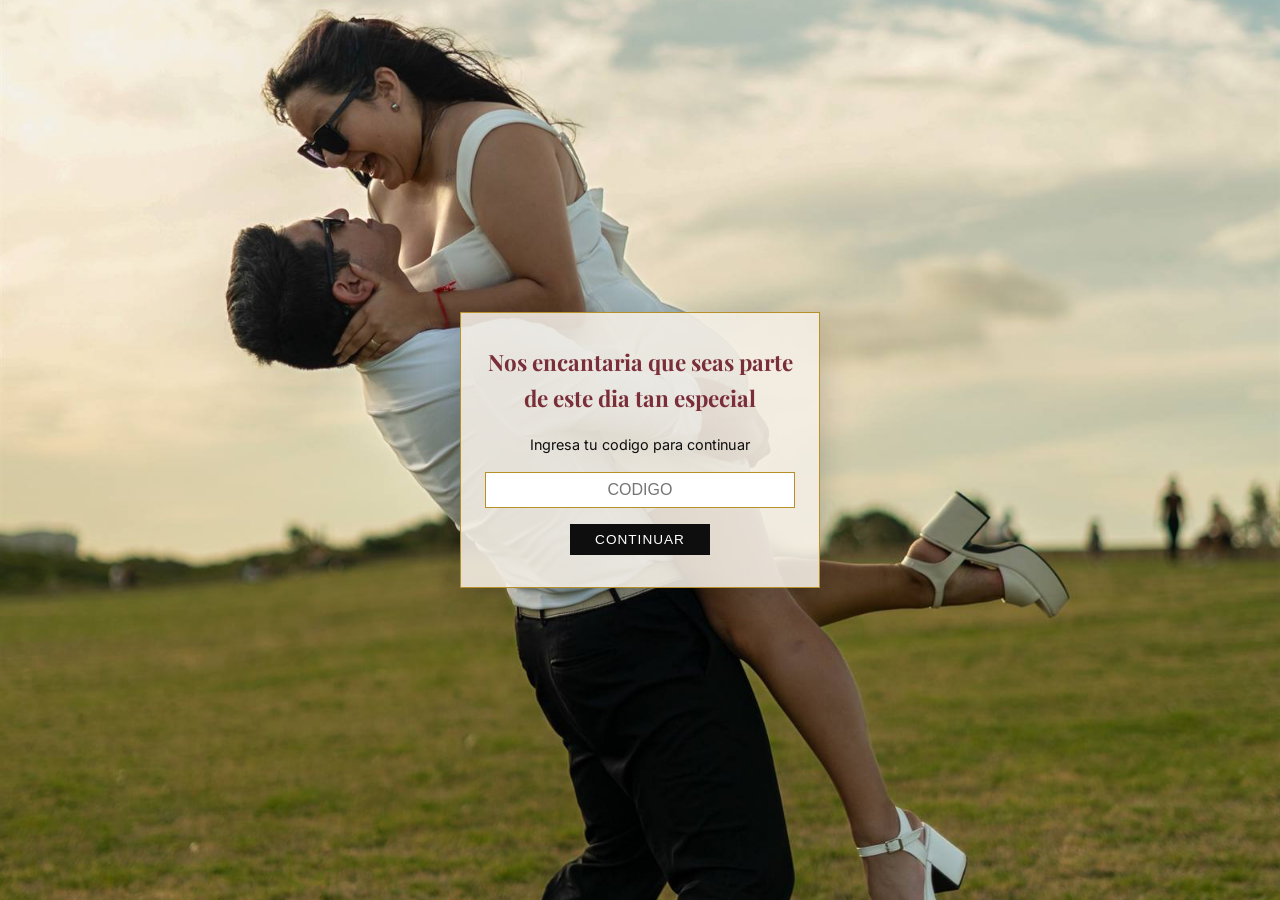
<file: index.html>
<!DOCTYPE html>
<html lang="es">
<head>
  <meta charset="UTF-8" />
  <title>Bienvenida - Nuestra Boda</title>
  <meta name="viewport" content="width=device-width, initial-scale=1.0" />

  <link href="https://fonts.googleapis.com/css2?family=Playfair+Display:wght@400;600&family=Inter:wght@300;400;500&display=swap" rel="stylesheet">
  <link rel="stylesheet" href="style.css" />
</head>
<body class="login-body" style="background-image: url('media/fondo_codigo.jpeg');">

  <div class="login-card">
    <div id="step-input">
      <h2>Nos encantaria que seas parte de este dia tan especial</h2>
      <p>Ingresa tu codigo para continuar</p>

      <input type="text" id="guestCode" class="login-input" placeholder="CODIGO" />
      <button type="button" onclick="verificarCodigo()" class="login-btn">Continuar</button>

      <p id="errorMsg" style="color: #7a2e3a; margin-top: 10px; display: none;">
        Codigo incorrecto, intenta nuevamente.
      </p>
    </div>

    <div id="step-welcome" style="display: none;">
      <h2 id="welcomeTitle" style="font-size: 2rem; line-height: 1.2;"></h2>

      <h3 style="color: var(--bordo); margin: 1rem 0;">
        Esperamos que puedan compartir esta fiesta junto a nosotros
      </h3>

      <p style="font-size: 0.9rem; text-transform: uppercase; letter-spacing: 1px;">
        N&deg; de invitados: <strong id="guestCount" style="font-size: 1.2rem;"></strong>
      </p>

      <p class="leyenda-confirmacion">
        60 d&iacute;as antes del evento te enviaremos un link para confirmar tu lugar
      </p>

      <br>
      <a href="invitacion.html" class="login-btn login-btn-open">Abrir invitaci&oacute;n</a>
      <p class="tap-hint-text">Toc&aacute; para abrir</p>
    </div>
  </div>

  <script src="guest-data.js"></script>
  <script src="bienvenida.js"></script>
</body>
</html>
</file>
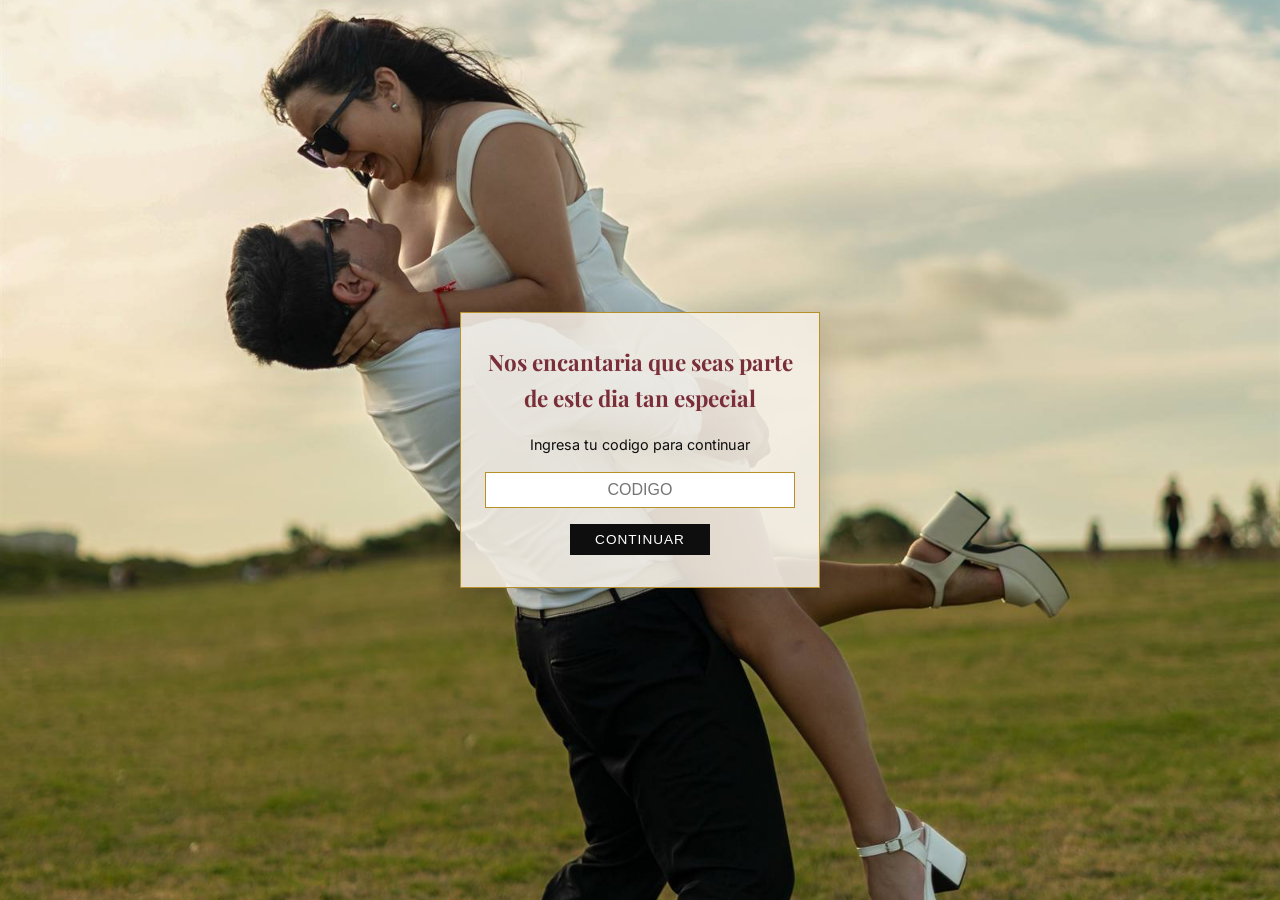
<file: bienvenida.html>
<!DOCTYPE html>
<html lang="es">
<head>
  <meta charset="UTF-8" />
  <title>Bienvenida - Nuestra Boda</title>
  <meta name="viewport" content="width=device-width, initial-scale=1.0" />

  <link href="https://fonts.googleapis.com/css2?family=Playfair+Display:wght@400;600&family=Inter:wght@300;400;500&display=swap" rel="stylesheet">
  <link rel="stylesheet" href="style.css" />
</head>
<body class="login-body" style="background-image: url('media/fondo_codigo.jpeg');">

  <div class="login-card">
    <div id="step-input">
      <h2>Nos encantaria que seas parte de este dia tan especial</h2>
      <p>Ingresa tu codigo para continuar</p>

      <input type="text" id="guestCode" class="login-input" placeholder="CODIGO" />
      <button type="button" onclick="verificarCodigo()" class="login-btn">Continuar</button>

      <p id="errorMsg" style="color: #7a2e3a; margin-top: 10px; display: none;">
        Codigo incorrecto, intenta nuevamente.
      </p>
    </div>

    <div id="step-welcome" style="display: none;">
      <h2 id="welcomeTitle" style="font-size: 2rem; line-height: 1.2;"></h2>

      <h3 style="color: var(--bordo); margin: 1rem 0;">
        Esperamos que puedan compartir esta fiesta junto a nosotros
      </h3>

      <p style="font-size: 0.9rem; text-transform: uppercase; letter-spacing: 1px;">
        N&deg; de invitados: <strong id="guestCount" style="font-size: 1.2rem;"></strong>
      </p>

      <br>
      <a href="invitacion.html" class="login-btn">ABRIR INVITACION</a>
    </div>
  </div>

  <script src="guest-data.js"></script>
  <script src="bienvenida.js"></script>
</body>
</html>
</file>
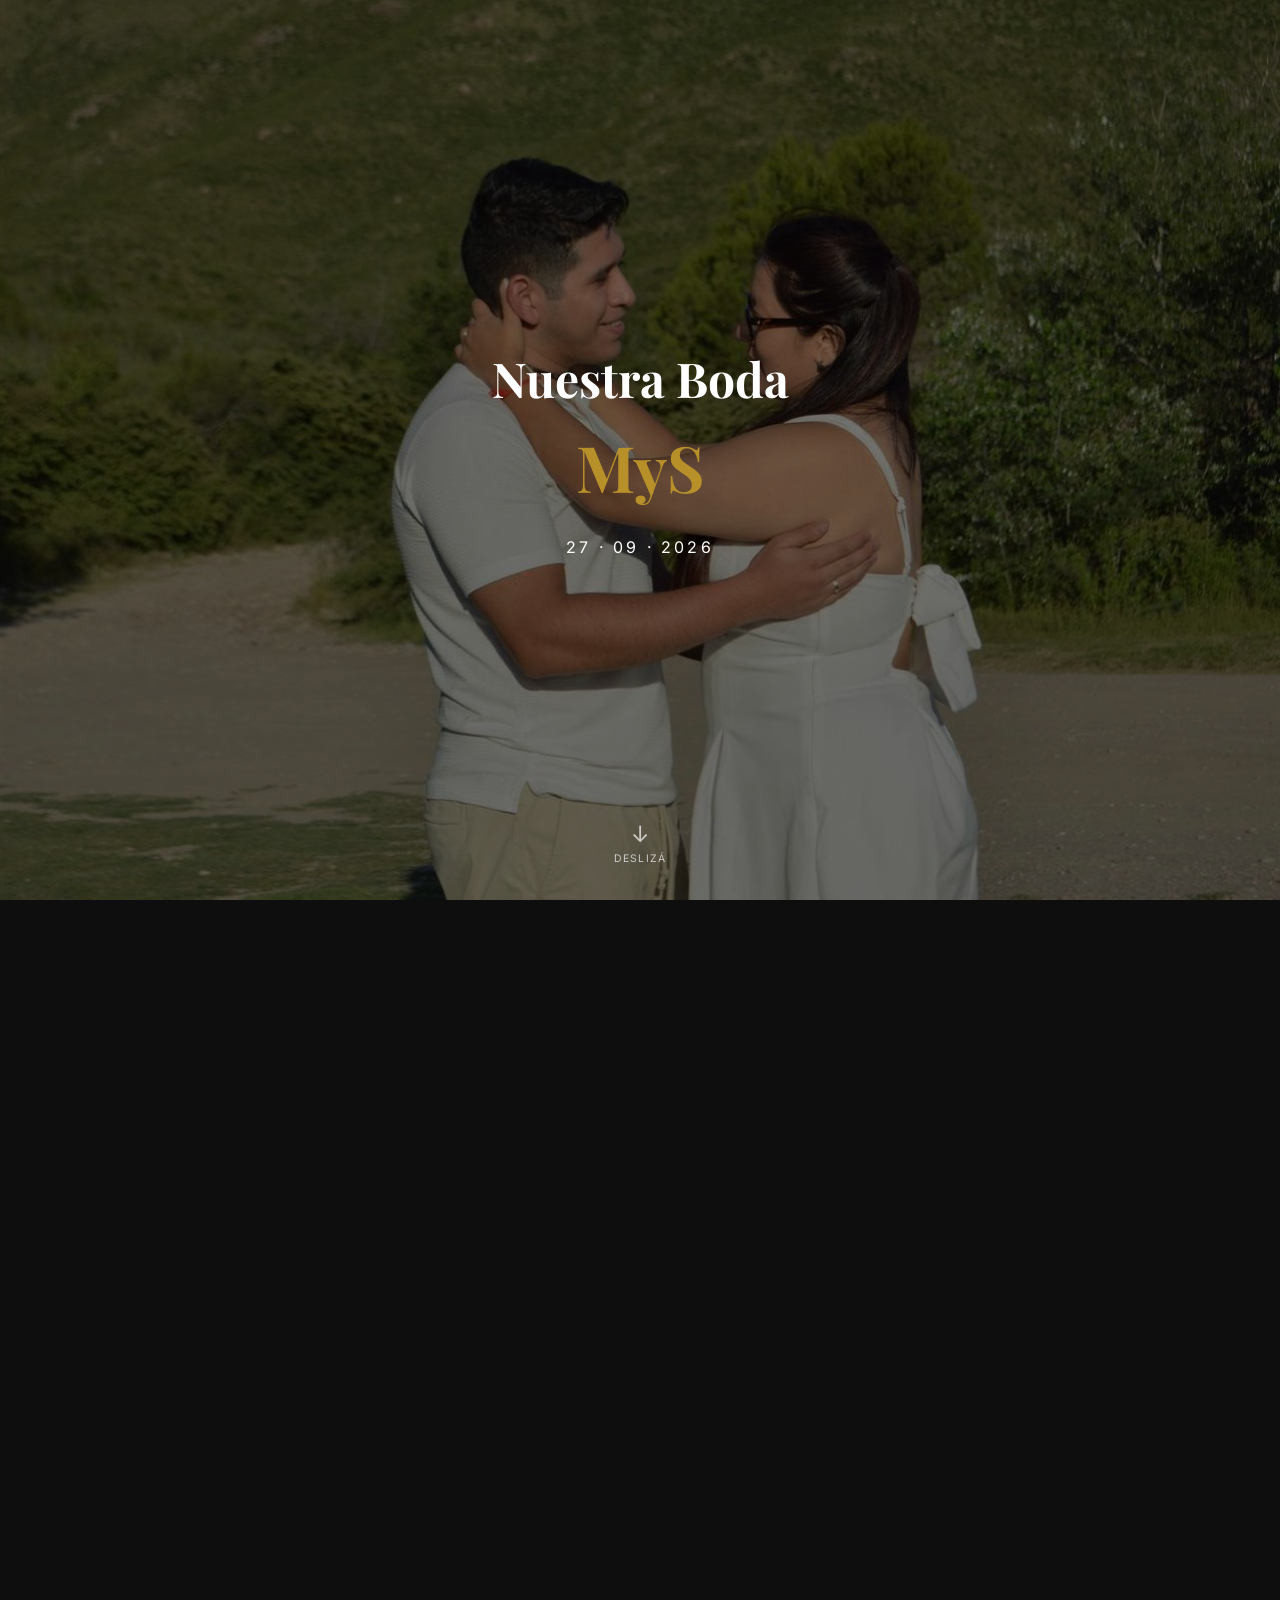
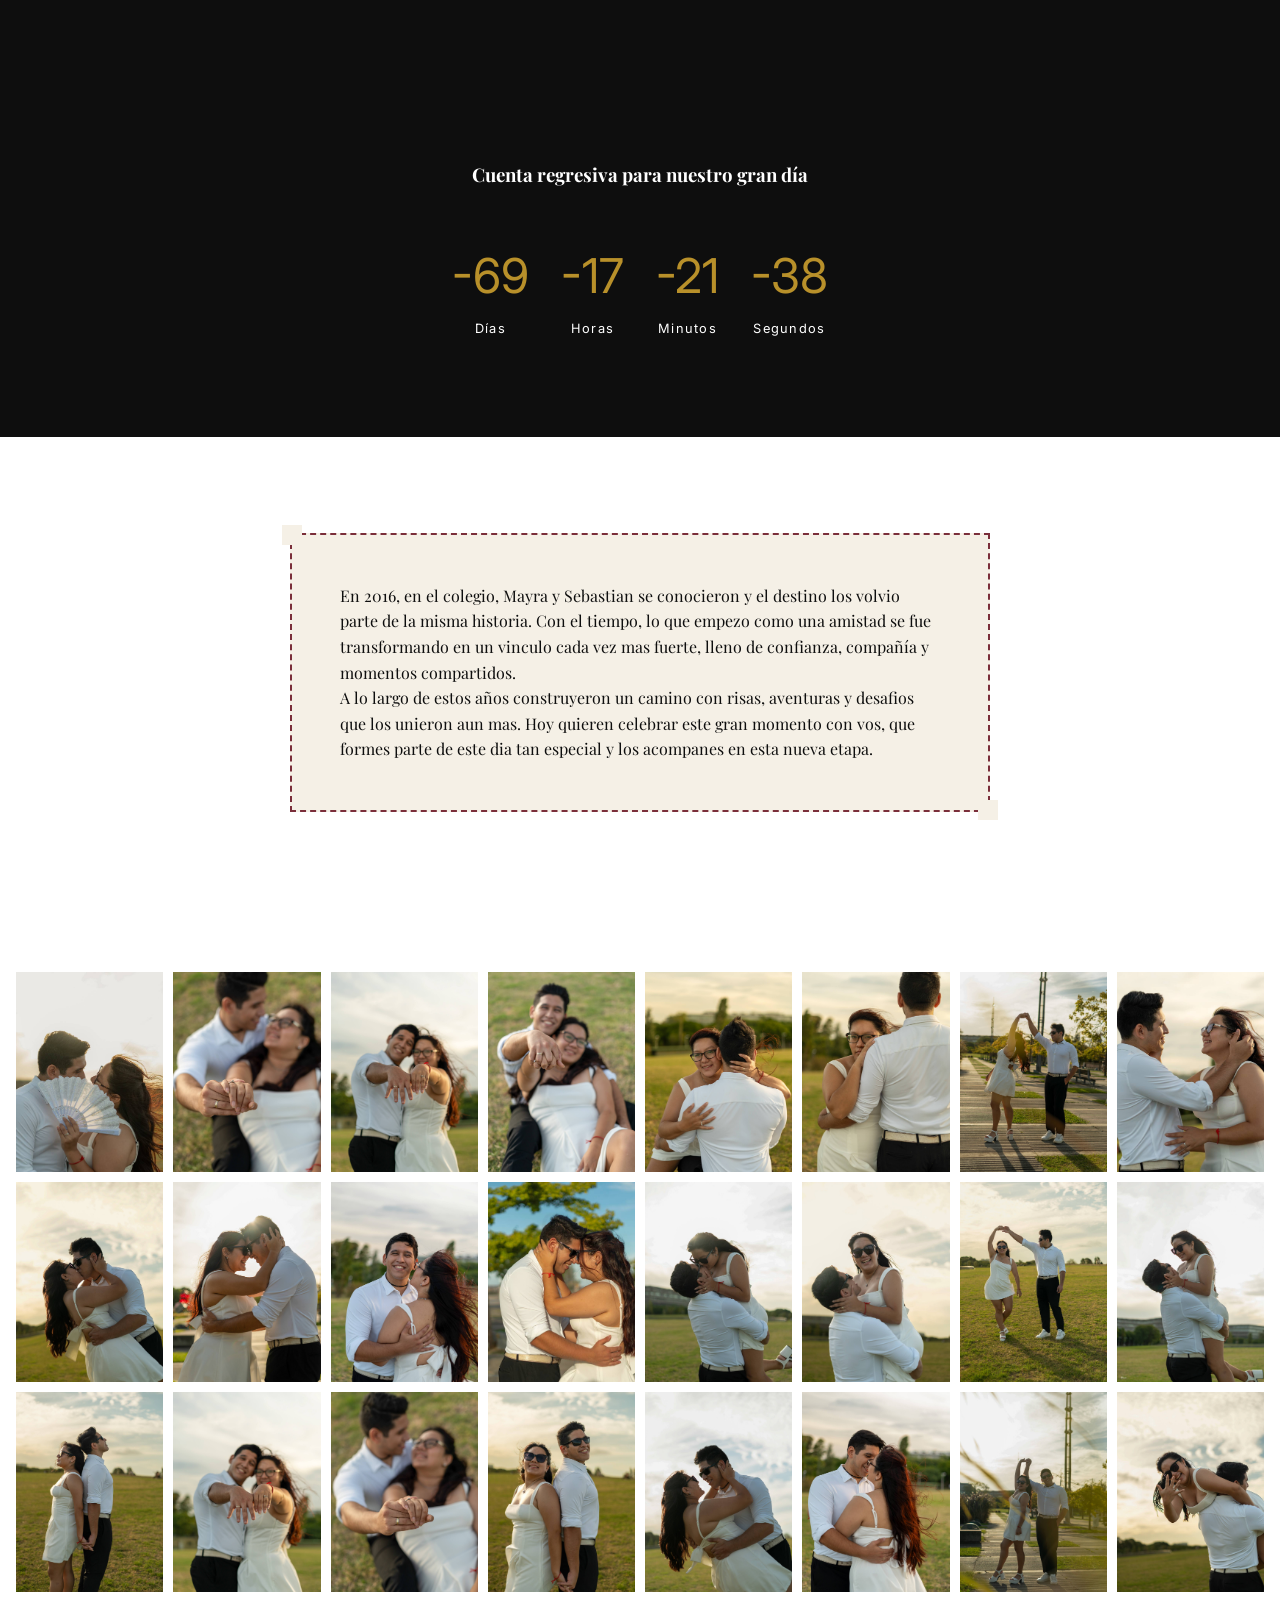
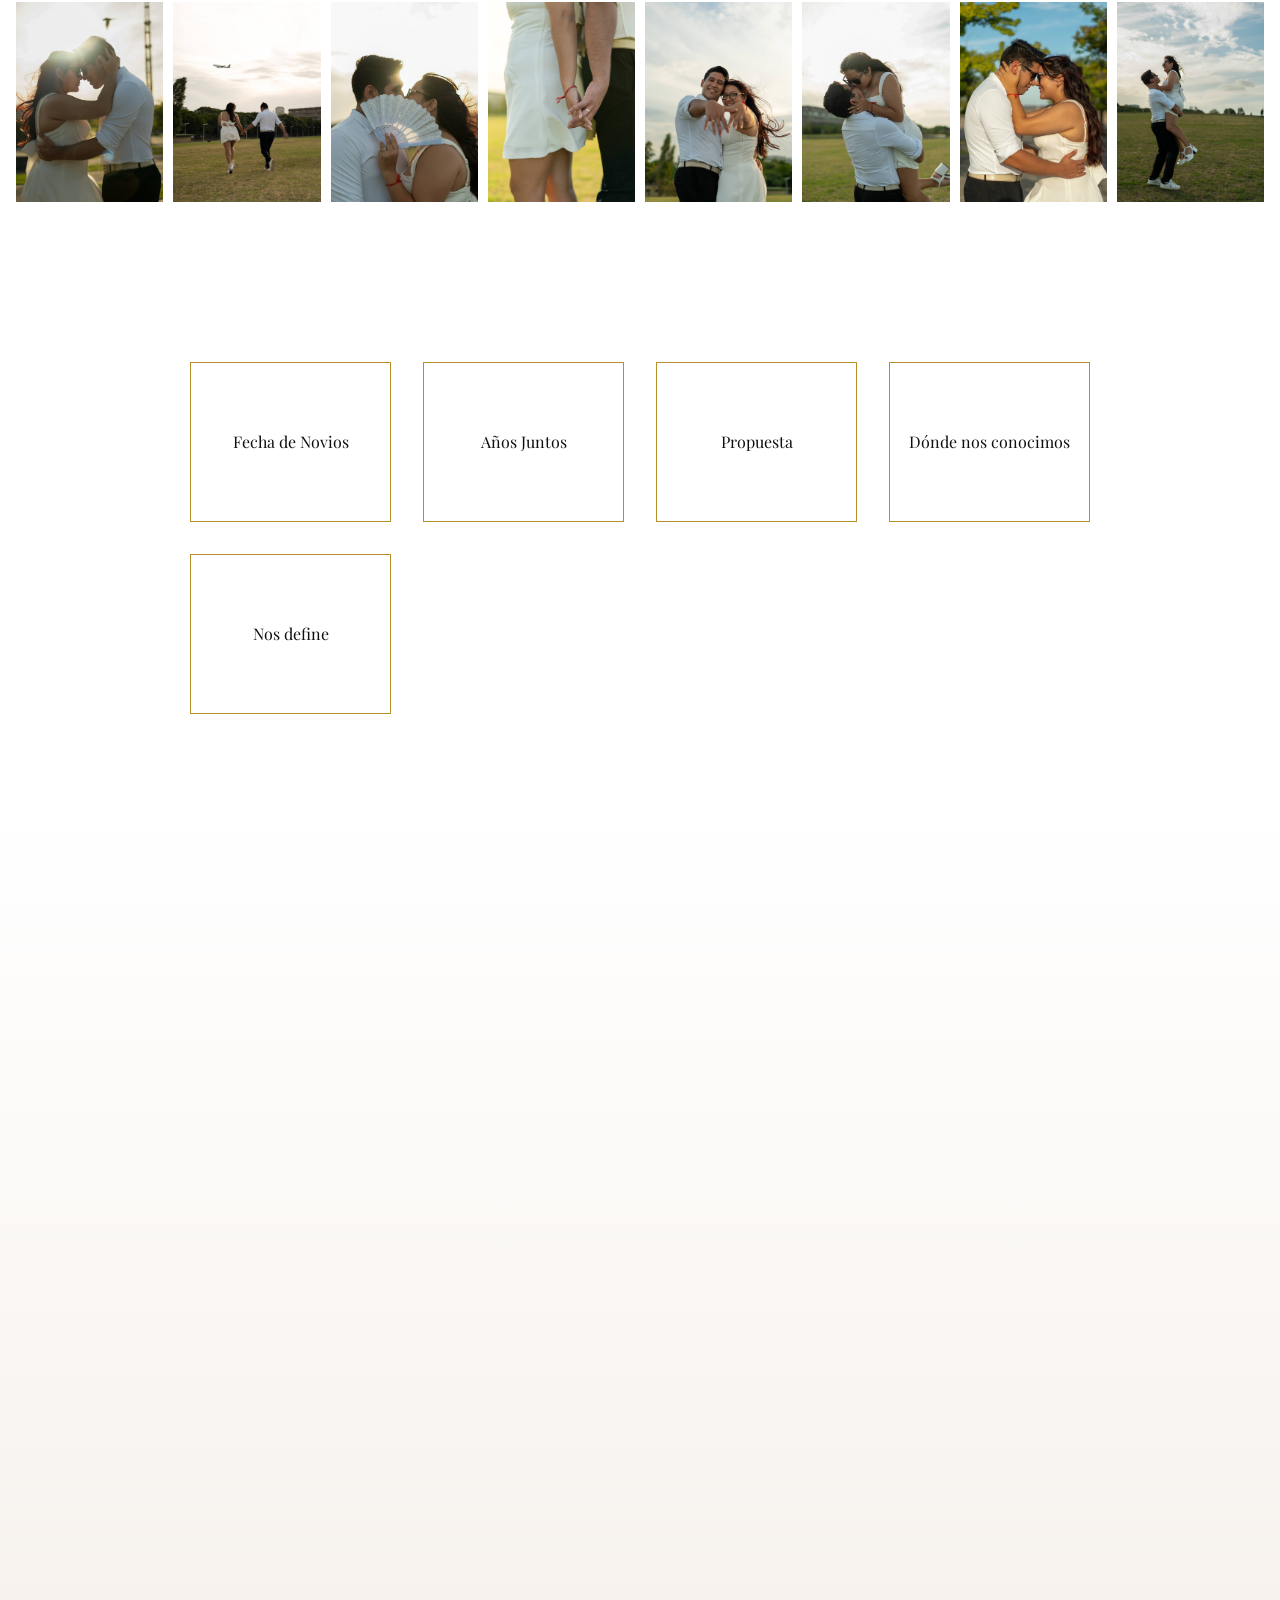
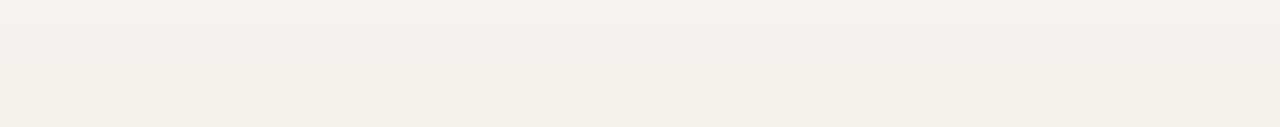
<file: invitacion.html>
<!DOCTYPE html>
<html lang="es">
<head>
  <meta charset="UTF-8" />
  <title>Nuestra Boda - MyS</title>
  <meta name="viewport" content="width=device-width, initial-scale=1.0" />

  <!-- Google Fonts -->
  <link href="https://fonts.googleapis.com/css2?family=Playfair+Display:wght@400;600&family=Inter:wght@300;400;500&display=swap" rel="stylesheet">

  <link rel="stylesheet" href="style.css" />
  <style>
    .gallery-grid {
      display: grid;
      grid-template-columns: repeat(auto-fill, minmax(140px, 1fr));
      gap: 10px;
    }

    .gallery-grid img {
      width: 100%;
      height: 200px;
      object-fit: cover;
      filter: none !important;
    }
  </style>
</head>
<body>

  <!-- HERO -->
  <section class="hero" style="background-image: url('media/foto_portada.jpg'); background-size: cover; background-position: center;">
    <div class="hero-overlay"></div>
    <div class="hero-content">
      <h1>Nuestra Boda</h1>
      <h2>MyS</h2>
      <p class="hero-date">27 &middot; 09 &middot; 2026</p>
    </div>
    <div class="scroll-hint">
      <span class="scroll-hint-arrow">↓</span>
      <small>Desliz&aacute;</small>
    </div>
  </section>
  
  <!-- VIDEO -->
  <section class="video-section">
    <div class="video-container">
      <iframe
        src="https://www.youtube.com/embed/9BXMapsk2Vg"
        title="Video boda Mayra y Sebastian"
        frameborder="0"
        allow="accelerometer; clipboard-write; encrypted-media; gyroscope; picture-in-picture; web-share"
        allowfullscreen>
      </iframe>
    </div>
  </section>

  <!-- CONTADOR -->
  <section class="countdown">
    <h3>Cuenta regresiva para nuestro gran d&iacute;a</h3>
    <div class="timer">
      <div><span id="days">0</span><small>D&iacute;as</small></div>
      <div><span id="hours">0</span><small>Horas</small></div>
      <div><span id="minutes">0</span><small>Minutos</small></div>
      <div><span id="seconds">0</span><small>Segundos</small></div>
    </div>
  </section>


  <!-- HISTORIA -->
  <section class="story">
    <div class="story-container reveal">
      <div class="story-card">
        <p>
          En 2016, en el colegio, Mayra y Sebastian se conocieron y el destino
          los volvio parte de la misma historia. Con el tiempo, lo que empezo
          como una amistad se fue transformando en un vinculo cada vez mas
          fuerte, lleno de confianza, compa&ntilde;&iacute;a y momentos compartidos.
        </p>
        <p>
          A lo largo de estos a&ntilde;os construyeron un camino con risas, aventuras
          y desafios que los unieron aun mas. Hoy quieren celebrar este gran
          momento con vos, que formes parte de este dia tan especial y los
          acompanes en esta nueva etapa.
        </p>
      </div>
    </div>
  </section>

  

  <!-- GALERIA -->
  <section class="gallery">
    <div class="gallery-grid">
      <img src="media/1.jpeg" class="photo reveal" alt="Foto 1" loading="lazy">
      <img src="media/2.jpeg" class="photo reveal" alt="Foto 2" loading="lazy">
      <img src="media/3.jpeg" class="photo reveal" alt="Foto 3" loading="lazy">
      <img src="media/4.jpeg" class="photo reveal" alt="Foto 4" loading="lazy">
      <img src="media/5.jpeg" class="photo reveal" alt="Foto 5" loading="lazy">
      <img src="media/6.jpeg" class="photo reveal" alt="Foto 6" loading="lazy">
      <img src="media/7.jpeg" class="photo reveal" alt="Foto 7" loading="lazy">
      <img src="media/8.jpeg" class="photo reveal" alt="Foto 8" loading="lazy">
      <img src="media/9.jpeg" class="photo reveal" alt="Foto 9" loading="lazy">
      <img src="media/10.jpeg" class="photo reveal" alt="Foto 10" loading="lazy">
      <img src="media/11.jpeg" class="photo reveal" alt="Foto 11" loading="lazy">
      <img src="media/12.jpeg" class="photo reveal" alt="Foto 12" loading="lazy">
      <img src="media/13.jpeg" class="photo reveal" alt="Foto 13" loading="lazy">
      <img src="media/14.jpeg" class="photo reveal" alt="Foto 14" loading="lazy">
      <img src="media/15.jpeg" class="photo reveal" alt="Foto 15" loading="lazy">
      <img src="media/16.jpeg" class="photo reveal" alt="Foto 16" loading="lazy">
      <img src="media/17.jpeg" class="photo reveal" alt="Foto 17" loading="lazy">
      <img src="media/18.jpeg" class="photo reveal" alt="Foto 18" loading="lazy">
      <img src="media/19.jpeg" class="photo reveal" alt="Foto 19" loading="lazy">
      <img src="media/20.jpeg" class="photo reveal" alt="Foto 20" loading="lazy">
      <img src="media/21.jpeg" class="photo reveal" alt="Foto 21" loading="lazy">
      <img src="media/22.jpeg" class="photo reveal" alt="Foto 22" loading="lazy">
      <img src="media/23.jpeg" class="photo reveal" alt="Foto 23" loading="lazy">
      <img src="media/24.jpeg" class="photo reveal" alt="Foto 24" loading="lazy">
      <img src="media/25.jpeg" class="photo reveal" alt="Foto 25" loading="lazy">
      <img src="media/26.jpeg" class="photo reveal" alt="Foto 26" loading="lazy">
      <img src="media/27.jpeg" class="photo reveal" alt="Foto 27" loading="lazy">
      <img src="media/28.jpeg" class="photo reveal" alt="Foto 28" loading="lazy">
      <img src="media/29.jpeg" class="photo reveal" alt="Foto 29" loading="lazy">
      <img src="media/30.jpeg" class="photo reveal" alt="Foto 30" loading="lazy">
      <img src="media/31.jpeg" class="photo reveal" alt="Foto 31" loading="lazy">
      <img src="media/32.jpeg" class="photo reveal" alt="Foto 32" loading="lazy">
    </div>
  </section>

  <!-- FLASHCARDS -->
  <section class="flashcards">
    <div class="flashcards-grid">
      <div class="flashcard">
        <div class="flashcard-inner">
          <div class="flashcard-front">Fecha de Novios</div>
          <div class="flashcard-back">26 / 09 / 2019</div>
        </div>
      </div>

      <div class="flashcard">
        <div class="flashcard-inner">
          <div class="flashcard-front">A&ntilde;os Juntos</div>
          <div class="flashcard-back">7 a&ntilde;os</div>
        </div>
      </div>

      <div class="flashcard">
        <div class="flashcard-inner">
          <div class="flashcard-front">Propuesta</div>
          <div class="flashcard-back">03 / 03 / 2025</div>
        </div>
      </div>

      <div class="flashcard">
        <div class="flashcard-inner">
          <div class="flashcard-front">D&oacute;nde nos conocimos</div>
          <div class="flashcard-back">Escuela Secundaria &ldquo;Pelle&rdquo;</div>
        </div>
      </div>

      <div class="flashcard">
        <div class="flashcard-inner">
          <div class="flashcard-front">Nos define</div>
          <div class="flashcard-back">Compa&ntilde;eros de Crecimiento</div>
        </div>
      </div>
    </div>
  </section>

  <section class="event-details">
    <div class="event-details-grid">
      <article class="event-card reveal">
        <span class="event-icon">
          <img src="media/iglesia.png" alt="Icono de iglesia" class="event-icon-image">
        </span>
        <h3>Ceremonia</h3>
        <p>12:50hs Santuario Jes&uacute;s Sacramentado</p>
        <a class="event-btn" href="https://maps.app.goo.gl/wZoAE5vLJ9DzKmX38" target="_blank" rel="noopener noreferrer">Llegar a la ceremonia</a>
      </article>

      <article class="event-card reveal">
        <span class="event-icon">
          <img src="media/brindis.png" alt="Icono de brindis" class="event-icon-image">
        </span>
        <h3>Celebraci&oacute;n</h3>
        <p>Despu&eacute;s de la ceremonia festejaremos en el sal&oacute;n de Eventos Jano's Lahusen</p>
        <a class="event-btn" href="https://maps.app.goo.gl/vN4rwBGcuryrJyKt6" target="_blank" rel="noopener noreferrer">Llegar a la celebraci&oacute;n</a>
      </article>

      <article class="event-card gift-card reveal">
        <span class="event-icon">
          <img src="media/regalo.png" alt="Icono de regalo" class="event-icon-image">
        </span>
        <h3>Regalo</h3>
        <p>Si deseas hacernos un regalo, ademas de tu hermosa presencia...</p>
        <button type="button" class="event-btn" id="openBankModal">Ver datos bancarios</button>
      </article>

      <article class="event-card reveal">
        <span class="event-icon"><img src="media/sin_ninos.png" alt="Icono sin ni&ntilde;os" class="event-icon-image"></span>
        <h3>Sin ni&ntilde;os</h3>
        <p>
          Es nuestro dia especial y, aunque amamos a los ni&ntilde;os, nuestra boda
          sera solo para adultos. Queremos que esten sin preocupaciones.
          Tomense un descanso y disfruten con nosotros.
        </p>
      </article>

      <article class="event-card reveal">
        <span class="event-icon"><img src="media/dress_code.png" alt="Icono de vestimenta" class="event-icon-image"></span>
        <h3>C&oacute;digo de vestimenta</h3>
        <p class="event-subtitle">Formal</p>
        <p>
          Mujeres: les pedimos evitar los colores blanco, bordo y rojo.
          Hombres: les pedimos evitar los tonos bordo y gris.
        </p>
      </article>
    </div>
  </section>

  <div class="bank-modal" id="bankModal" aria-hidden="true">
    <div class="bank-modal-backdrop" data-close-bank-modal></div>
    <div class="bank-modal-card" role="dialog" aria-modal="true" aria-labelledby="bankModalTitle">
      <button type="button" class="bank-modal-close" id="closeBankModal" aria-label="Cerrar">x</button>
      <p class="bank-modal-kicker">Datos bancarios</p>
      <h3 id="bankModalTitle">Cuenta a nombre de:</h3>
      <p class="bank-modal-name">Boris Sebastian Salinas</p>
      <p><strong>CVU:</strong> 0000076500000012025787</p>
      <p><strong>ALIAS:</strong> bodamayseba</p>
    </div>
  </div>

  <script src="script.js"></script>
</body>
</html>
</file>
<file: style.css>
:root {
  --black: #0e0e0e;
  --white: #ffffff;
  --gold: #b8902a;
  --rose: #f2c4cc;
  --beige: #f5f0e6;
  --bordo: #7a2e3a;
}

* {
  box-sizing: border-box;
  margin: 0;
  padding: 0;
}

body {
  font-family: 'Inter', sans-serif;
  background: var(--white);
  color: var(--black);
  line-height: 1.6;
}

/* HERO */
.hero {
  height: 100vh;
  background: url("https://images.unsplash.com/photo-1529626455594-4ff0802cfb7e") center/cover no-repeat;
  position: relative;
}

.hero-overlay {
  position: absolute;
  inset: 0;
  background: rgba(0,0,0,0.55);
}

.hero-content {
  position: relative;
  height: 100%;
  display: flex;
  flex-direction: column;
  justify-content: center;
  align-items: center;
  color: var(--white);
  text-align: center;
}

.hero h1 {
  font-family: 'Playfair Display', serif;
  font-size: 3rem;
}

.hero h2 {
  font-family: 'Playfair Display', serif;
  font-size: 4rem;
  color: var(--gold);
}

.hero-date {
  margin-top: 1rem;
  letter-spacing: 0.2em;
}

/* STORY */
.story {
  padding: 6rem 1rem;
  display: flex;
  justify-content: center;
}

.story-card {
  background: var(--beige);
  padding: 3rem;
  max-width: 700px;
  border: 2px dashed var(--bordo);
  font-family: 'Playfair Display', serif;
  position: relative;
}

.story-card::before,
.story-card::after {
  content: "";
  position: absolute;
  width: 20px;
  height: 20px;
  background: var(--beige);
}

.story-card::before {
  top: -10px;
  left: -10px;
}

.story-card::after {
  bottom: -10px;
  right: -10px;
}

/* GALLERY */
.gallery {
  padding: 4rem 1rem;
}

.gallery-grid {
  display: grid;
  grid-template-columns: repeat(auto-fit, minmax(220px, 1fr));
  gap: 2rem;
}

.photo {
  background: #ccc;
  height: 300px;
  filter: grayscale(100%);
}

.event-details {
  padding: 0 1rem 6rem;
  background: linear-gradient(180deg, var(--white) 0%, #f6f0eb 100%);
}

.event-details-grid {
  max-width: 980px;
  margin: 0 auto;
  display: grid;
  grid-template-columns: repeat(auto-fit, minmax(260px, 1fr));
  gap: 1.5rem;
}

.event-card {
  background: rgba(255,255,255,0.9);
  border: 1px solid rgba(201, 162, 77, 0.55);
  box-shadow: 0 18px 40px rgba(14,14,14,0.08);
  padding: 2rem 1.5rem;
  text-align: center;
}

.event-card h3 {
  font-family: 'Playfair Display', serif;
  font-size: 2rem;
  color: var(--bordo);
  margin-bottom: 0.75rem;
}

.event-card p {
  max-width: 28ch;
  margin: 0 auto;
}

.event-subtitle {
  font-weight: 700;
  text-transform: uppercase;
  letter-spacing: 0.08em;
  margin-bottom: 0.6rem;
}

.event-icon {
  display: inline-flex;
  align-items: center;
  justify-content: center;
  margin-bottom: 1rem;
  min-height: 88px;
  padding-bottom: 0.75rem;
  border-bottom: 1px solid rgba(122, 46, 58, 0.18);
}

.event-icon-image {
  display: block;
  width: 72px;
  height: 72px;
  object-fit: contain;
}

.event-icon-text {
  min-width: 72px;
  min-height: 72px;
  font-family: 'Playfair Display', serif;
  font-size: 2rem;
  color: #c9b19a;
}

.event-icon-outfit {
  font-size: 0.95rem;
  letter-spacing: 0.08em;
  text-transform: uppercase;
}

.event-btn {
  display: inline-block;
  margin-top: 1.5rem;
  padding: 0.9rem 1.5rem;
  border-radius: 999px;
  border: none;
  background: #c9b19a;
  color: var(--white);
  text-decoration: none;
  text-transform: uppercase;
  letter-spacing: 0.08em;
  font-size: 0.85rem;
  cursor: pointer;
  transition: transform 0.2s ease, box-shadow 0.2s ease, background 0.2s ease;
}

.event-btn:hover {
  background: #b89e86;
  transform: translateY(-2px);
  box-shadow: 0 12px 24px rgba(14,14,14,0.12);
}

.gift-card {
  background: rgba(255,255,255,0.9);
}

.bank-modal {
  position: fixed;
  inset: 0;
  display: flex;
  align-items: center;
  justify-content: center;
  padding: 1rem;
  opacity: 0;
  pointer-events: none;
  transition: opacity 0.2s ease;
  z-index: 50;
}

.bank-modal.is-open {
  opacity: 1;
  pointer-events: auto;
}

.bank-modal-backdrop {
  position: absolute;
  inset: 0;
  background: rgba(14,14,14,0.55);
}

.bank-modal-card {
  position: relative;
  width: min(100%, 420px);
  background: var(--white);
  border: 1px solid rgba(201, 162, 77, 0.45);
  box-shadow: 0 24px 60px rgba(14,14,14,0.18);
  padding: 2rem;
  z-index: 1;
}

.bank-modal-close {
  position: absolute;
  top: 0.65rem;
  right: 0.8rem;
  border: none;
  background: transparent;
  color: rgba(14,14,14,0.5);
  font-size: 1rem;
  line-height: 1;
  cursor: pointer;
}

.bank-modal-kicker {
  margin-bottom: 0.5rem;
  font-size: 0.8rem;
  letter-spacing: 0.14em;
  text-transform: uppercase;
  color: rgba(14,14,14,0.45);
}

.bank-modal-card h3,
.bank-modal-name {
  font-family: 'Playfair Display', serif;
}

.bank-modal-card h3 {
  margin-bottom: 0.35rem;
  color: var(--bordo);
}

.bank-modal-name {
  margin-bottom: 1rem;
  font-size: 1.35rem;
}

.bank-modal-card p + p {
  margin-top: 0.35rem;
}

/* FLASHCARDS */
.flashcards {
  padding: 6rem 1rem;
  background: var(--white);
}

.flashcards-grid {
  display: grid;
  grid-template-columns: repeat(auto-fit, minmax(200px, 1fr));
  gap: 2rem;
  max-width: 900px;
  margin: auto;
}

.flashcard {
  perspective: 1000px;
}

.flashcard-inner {
  position: relative;
  width: 100%;
  height: 160px;
  transition: transform 0.8s;
  transform-style: preserve-3d;
}

.flashcard:hover .flashcard-inner,
.flashcard-inner.rotate {
  transform: rotateY(180deg);
}

.flashcard-front,
.flashcard-back {
  position: absolute;
  inset: 0;
  backface-visibility: hidden;
  border: 1px solid var(--gold);
  display: flex;
  align-items: center;
  justify-content: center;
  font-family: 'Playfair Display', serif;
  padding: 1rem;
  text-align: center;
}

.flashcard-front {
  background: var(--white);
}

.flashcard-back {
  background: var(--white);
  transform: rotateY(180deg);
  color: var(--bordo);
}

/* COUNTDOWN */
.countdown {
  background: var(--black);
  color: var(--white);
  padding: 6rem 1rem;
  text-align: center;
}

.countdown h3 {
  font-family: 'Playfair Display', serif;
  margin-bottom: 3rem;
}

.timer {
  display: flex;
  justify-content: center;
  gap: 2rem;
}

.timer span {
  font-size: 3rem;
  color: var(--gold);
  display: block;
}

.timer small {
  font-size: 0.8rem;
  letter-spacing: 0.1em;
}

/* REVEAL */
.reveal {
  opacity: 0;
  transform: translateY(30px);
  transition: all 1.2s ease;
}

.reveal.active {
  opacity: 1;
  transform: translateY(0);
}

/* MOBILE */
@media (max-width: 600px) {
  .hero h1 { font-size: 2rem; }
  .hero h2 { font-size: 3rem; }
  .timer { gap: 10px; }
  .timer span { font-size: 2rem; }
  .timer small { font-size: 0.75rem; }
  .event-card h3 { font-size: 1.65rem; }
  .event-card p { font-size: 0.95rem; }
  .event-btn { width: 100%; font-size: 0.9rem; padding: 1rem; }
  .bank-modal-card { padding: 1.75rem 1.35rem; }
  .login-card h2 { font-size: 1.6rem; }
  .login-card p { font-size: 1rem; }
  .login-input { font-size: 1.05rem; padding: 10px; }
  .login-btn { font-size: 0.9rem; padding: 10px 28px; }
  .login-btn-open { font-size: 1rem; padding: 14px 28px; }
  .leyenda-confirmacion { font-size: 0.82rem; }
  .story-card { padding: 2rem 1.25rem; }
  .story-card p { font-size: 1rem; }
  .video-container { max-width: 100%; }
}

/* PRE-HOME / BIENVENIDA */
.login-body {
  height: 100vh;
  display: flex;
  align-items: center;
  justify-content: center;
  background-size: cover;
  background-position: center;
}

.login-card {
  background: rgba(245, 240, 230, 0.88);
  padding: 2rem 1.5rem;
  max-width: 360px;
  width: 90%;
  text-align: center;
  border: 1px solid var(--gold);
  box-shadow: 0 10px 30px rgba(0,0,0,0.2);
  font-family: 'Playfair Display', serif;
}

.login-card h2 {
  color: var(--bordo);
  margin-bottom: 1rem;
  font-size: 1.4rem; /* Letra más chica */
}

.login-card p {
  font-family: 'Inter', sans-serif;
  margin-bottom: 1rem;
  font-size: 0.9rem; /* Letra más chica */
}

.login-input {
  width: 100%;
  padding: 8px;
  margin-bottom: 1rem;
  border: 1px solid var(--gold);
  background: var(--white);
  font-size: 1rem;
  text-align: center;
  text-transform: uppercase;
}

.login-btn {
  display: inline-block;
  background: var(--black);
  color: var(--white);
  padding: 8px 25px;
  text-decoration: none;
  text-transform: uppercase;
  letter-spacing: 1px;
  font-size: 0.85rem;
  cursor: pointer;
  border: none;
}

.login-btn-open {
  background: var(--gold);
  color: var(--white);
  padding: 14px 32px;
  font-size: 0.95rem;
  font-weight: 600;
  box-shadow: 0 4px 16px rgba(184, 144, 42, 0.35);
  animation: pulse-gold 2.4s ease-in-out infinite;
}

@keyframes pulse-gold {
  0%, 100% {
    transform: scale(1);
    box-shadow: 0 4px 16px rgba(184, 144, 42, 0.35);
  }
  50% {
    transform: scale(1.025);
    box-shadow: 0 6px 24px rgba(184, 144, 42, 0.65);
  }
}

.leyenda-confirmacion {
  font-family: 'Inter', sans-serif;
  font-size: 0.78rem;
  color: var(--bordo);
  font-style: italic;
  margin: 1.25rem 0 0.25rem;
  padding: 0 0.25rem;
  line-height: 1.45;
}

.tap-hint-text {
  font-family: 'Inter', sans-serif;
  font-size: 0.7rem;
  color: var(--bordo);
  margin-top: 0.75rem;
  letter-spacing: 0.1em;
  text-transform: uppercase;
}

/* VIDEO */
.video-section {
  padding: 5rem 1rem;
  background: var(--black);
  display: flex;
  flex-direction: column;
  align-items: center;
  gap: 1.5rem;
}

.video-section-title {
  font-family: 'Playfair Display', serif;
  color: var(--white);
  font-size: 1.4rem;
  text-align: center;
  letter-spacing: 0.05em;
}

.video-container {
  width: 100%;
  max-width: 340px;
  aspect-ratio: 9 / 16;
  position: relative;
}

.video-container iframe {
  position: absolute;
  inset: 0;
  width: 100%;
  height: 100%;
  border: none;
  border-radius: 4px;
}

/* SCROLL HINT */
.scroll-hint {
  position: absolute;
  bottom: 2rem;
  left: 50%;
  transform: translateX(-50%);
  color: var(--white);
  display: flex;
  flex-direction: column;
  align-items: center;
  gap: 0.4rem;
  animation: bounce-down 2s ease-in-out infinite;
  opacity: 0.7;
  cursor: default;
  user-select: none;
}

.scroll-hint-arrow {
  font-size: 1.4rem;
  line-height: 1;
}

.scroll-hint small {
  font-size: 0.65rem;
  text-transform: uppercase;
  letter-spacing: 0.12em;
}

@keyframes bounce-down {
  0%, 100% { transform: translateX(-50%) translateY(0); opacity: 0.7; }
  50% { transform: translateX(-50%) translateY(7px); opacity: 1; }
}
</file>
